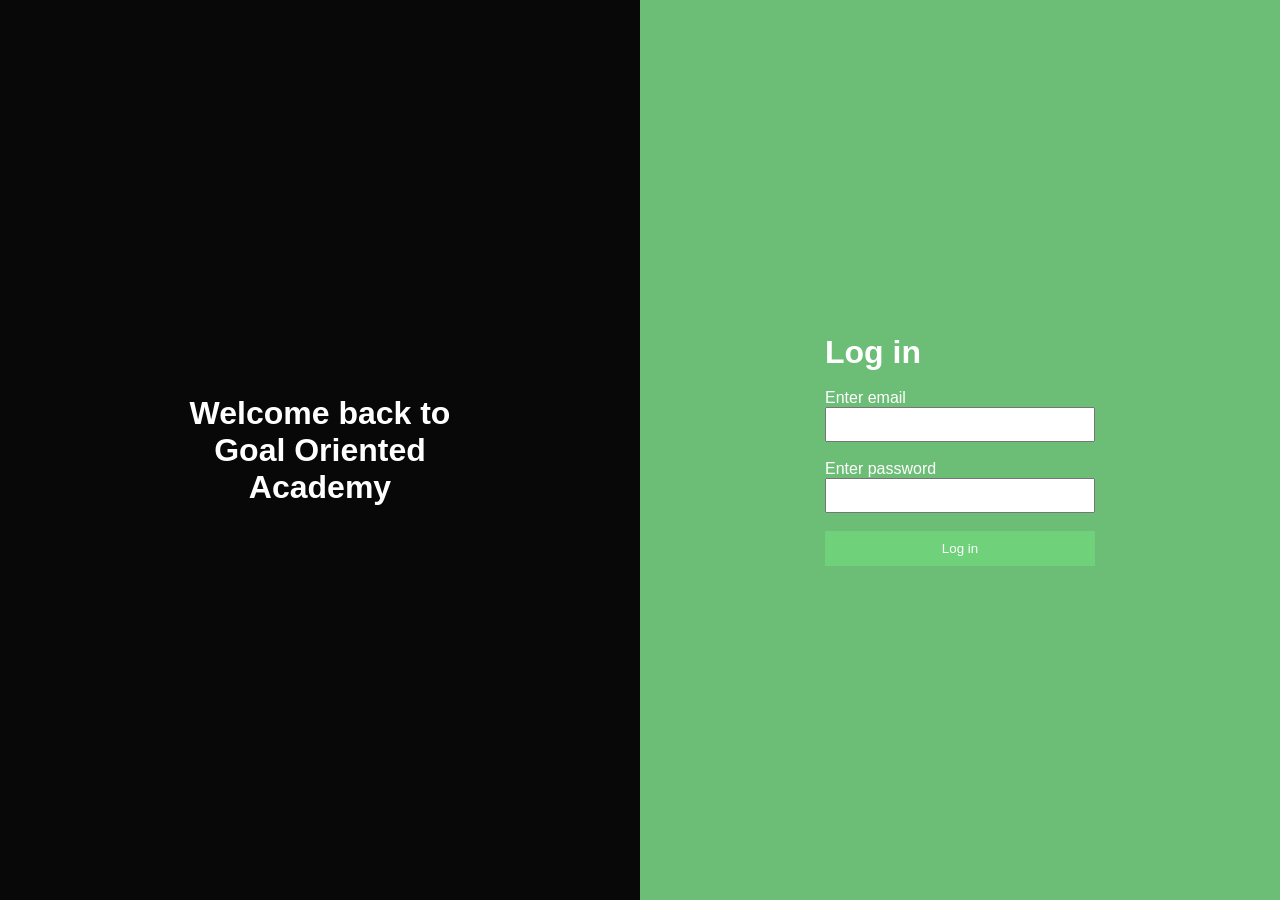
<file: login.html>
<!DOCTYPE html>
<html lang="en">
<head>
    <meta charset="UTF-8">
    <meta name="viewport" content="width=device-width, initial-scale=1.0">
    <title>Document</title>
    <link rel="stylesheet" href="css/login.css">
    <link rel="icon" type="image/x-icon" href="images/favicon.jpg">
</head>
<body>
    <div id="greet">
            <h1 style="text-align: center;">Welcome back to <br>
            Goal Oriented <br>
            Academy</h1>
    </div>
    <form id="form">
        <div>
            <h1>Log in</h1><br>
            <section id="sect">
                <label for="email">Enter email</label>
                <input type="email" id="email" name="email" required><br>
                <label for="pass">Enter password</label>
                <input type="password" name="password" id="pass" required minlength="6" maxlength="15"><br>
                <button type="submit">Log in</button>
            </section>
        </div>
    </form>

    <script src="js/login.js"></script>
</body>
</html>
</file>
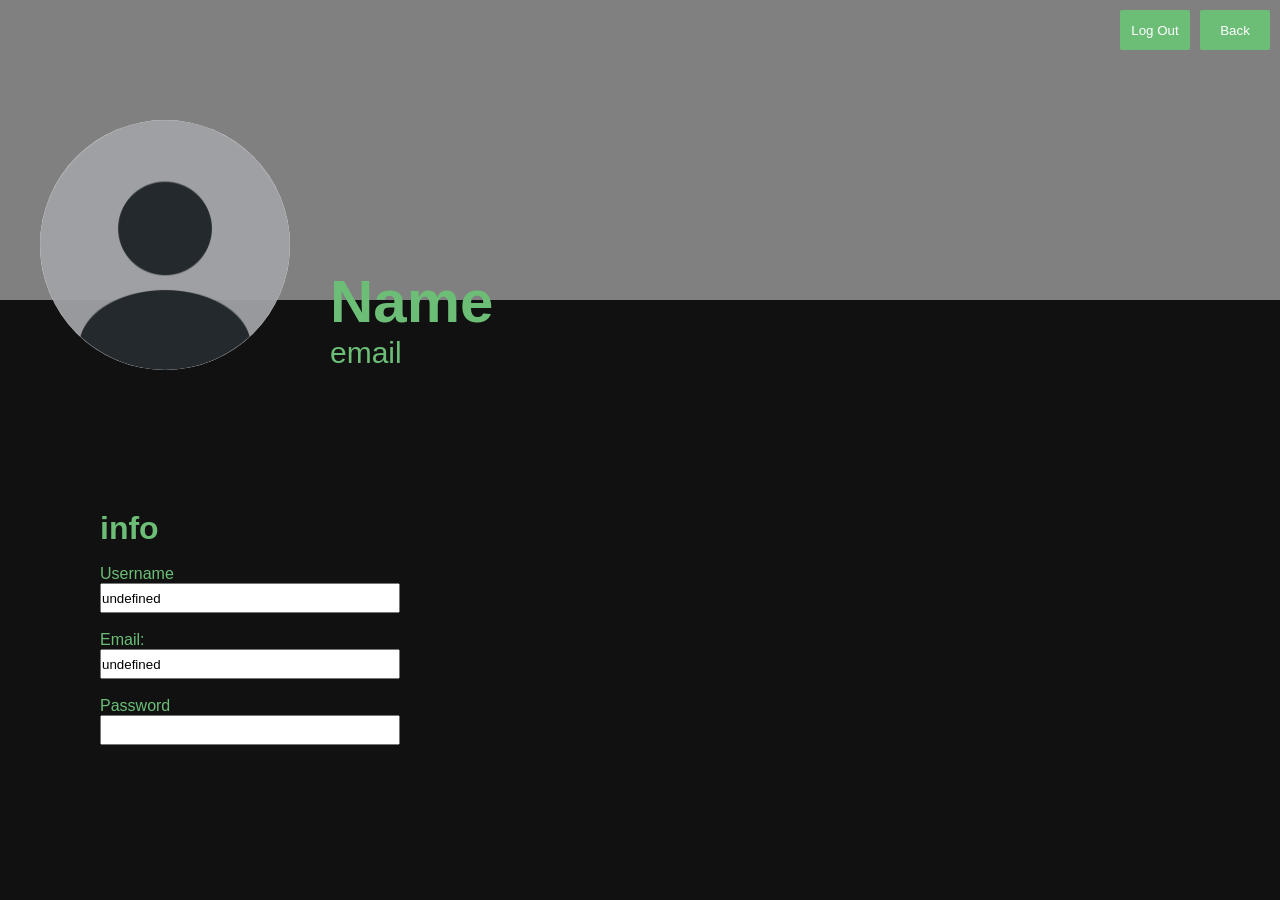
<file: profile.html>
<!DOCTYPE html>
<html lang="en">
<head>
    <meta charset="UTF-8">
    <meta name="viewport" content="width=device-width, initial-scale=1.0">
    <title>Profile</title>
    <link rel="stylesheet" href="css/profile.css">
    <link rel="icon" type="image/x-icon" href="images/favicon.jpg">
</head>
<body>
    <img src="images/gray.png" id="banner" style="z-index: -1;">
    <div id="cont">
        <div id="main">
            <img src="images/profile.png" style="width: 250px;" id="prof">
            <section id="content">
                <h1 id="name">Name</h1>
                <p id="email">Email</p>
            </section>
        </div>
        <div id="main1">
            <h1>info</h1><br>
            <label for="username">Username</label>
            <input type="text" readonly value="" id="username"><br>
            <label for="em">Email:</label>
            <input type="text" id="em" value="" readonly><br>
            <label for="userpass">Password</label>
            <input type="text" id="userpass" value="" readonly>
        </div>
        <button id="logout">Log Out</button>
        <a href="index.html"><button class="button">Back</button></a>
    </div>
    <script src="js/profile.js"></script>
</body>
</html>
</file>
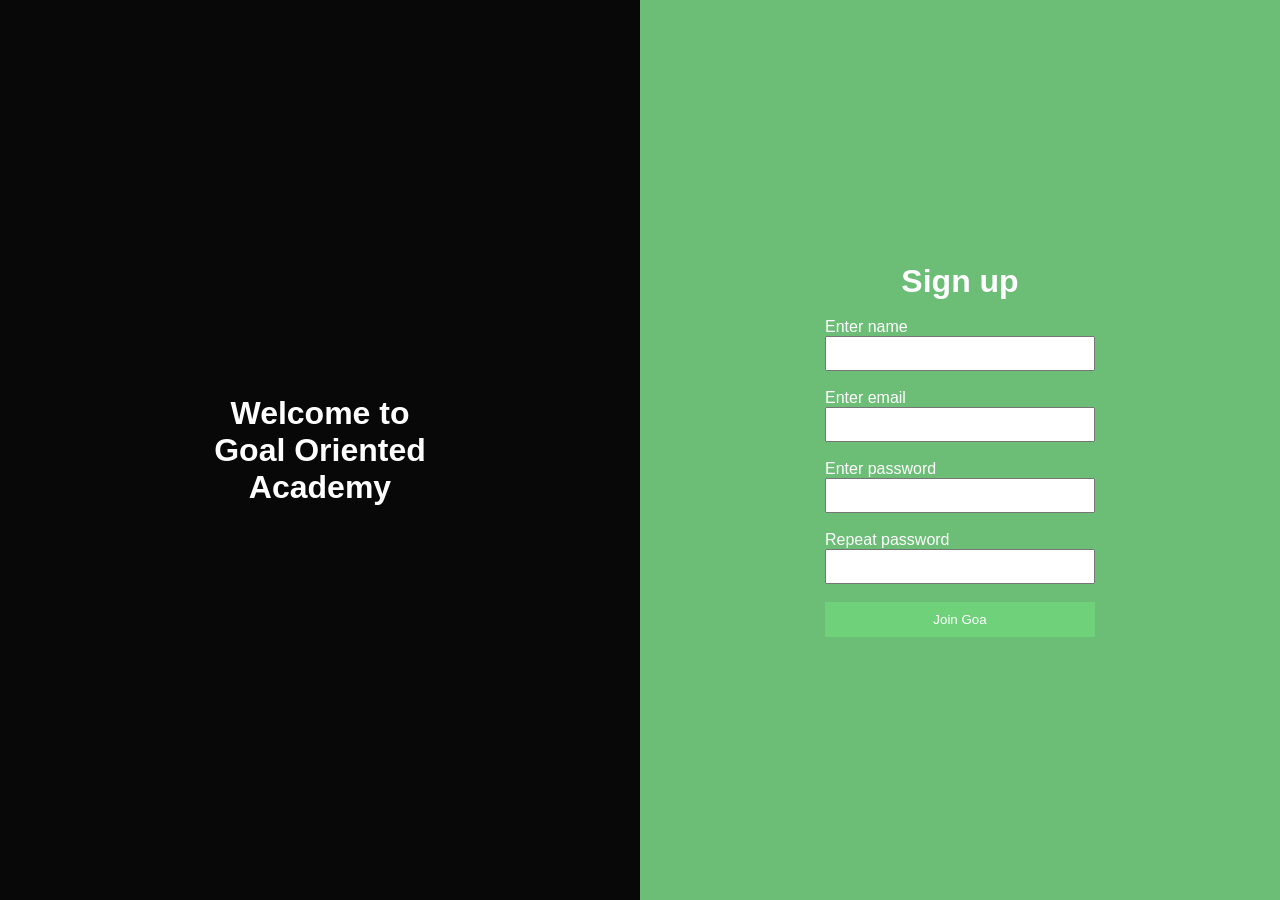
<file: signup.html>
<!DOCTYPE html>
<html lang="en">
<head>
    <meta charset="UTF-8">
    <meta name="viewport" content="width=device-width, initial-scale=1.0">
    <title>Sign up</title>
    <link rel="stylesheet" href="css/signup.css">
    <link rel="icon" type="image/x-icon" href="images/favicon.jpg">
</head>
<body>
    <div id="greet">
        <h1 style="text-align: center;">Welcome to <br>
        Goal Oriented <br>
        Academy</h1>
    </div>
    <form id="form">
        <h1>Sign up</h1><br>
        <section id="sect">
            <label for="name">Enter name</label>
            <input type="text" id="name" name="name" required><br>
            <label for="email">Enter email</label>
            <input type="email" id="email" name="email" required><br>
            <label for="pass">Enter password</label>
            <input type="password" name="password" id="pass" required minlength="6" maxlength="15"><br>
            <label for="rep">Repeat password</label>
            <input type="password" name="repeat" id="rep" required minlength="6" maxlength="15"><br>
            <button type="submit">Join Goa</button>
        </section>
    </form>
    <script src="js/signup.js"></script>
</body>
</html>
</file>
<file: css/login.css>
*{
    padding: 0;
    margin: 0;
    box-sizing: border-box;
}

body {
    background-color: rgba(0, 0, 0, 0.932); 
    font-family: "Cascadia Mono", sans-serif;
    font-optical-sizing: auto;
    font-style: normal;
    display: flex;
    justify-content: center;
    align-items: center;
    height: 100vh;
    color: #fff;
}

#main {
    width: 800px;
    height: 600px;
    display: flex;
    color: #fff;
    border-radius: 10px;
    flex-wrap: wrap;
}

#greet {
    width: 50%;
    height: 100%;
    display: flex;
    justify-content: center;
    align-items: center;
    flex-wrap: wrap;
    background-color: rgba(0, 0, 0, 0.518); 
}

#form {
    width: 50%;
    height: 100%;
    background-color: #6cbe77;
    display: flex;
    flex-direction: column;
    justify-content: center;
    align-items: center;
    flex-wrap: wrap;
}

input {
    width: 270px;
    height: 35px;
}

#sect {
    display: flex;
    flex-direction: column;
}

button {
    height: 35px;
    border: none;
    background-color: #6fd27b;
    cursor: pointer;
    transition: 0.3s;
    color: #fff;
}

button:hover {
    background-color: #64aa6d;
}

@media (max-width: 686px){
    body {
        flex-direction: column;
    }

    #greet, #form {
        width: 100%;
    }
}
</file>
<file: css/profile.css>
* {
    padding: 0;
    margin: 0;
    box-sizing: border-box;
}

body {    
    font-family: "Cascadia Mono", sans-serif;
    font-optical-sizing: auto;
    font-style: normal;
    color: #6cbe77
;
    background-color: rgba(0, 0, 0, 0.932); 
}

#banner {
    width: 100%;
    height: 300px;
    position: absolute;
    top: 0;
}

#name {
    font-size: 60px;
}

#email {
    font-size: 30px;
}

#main {
    display: flex;
    align-items: end;
    gap: 40px;
    padding: 40px;
    margin-top: 80px;
    color: #6cbe77;
}

#main img {
    background-color: #ffffffe2;
    border-radius: 50%;
}

#main1 {
    display: flex;
    flex-direction: column;
    justify-content: start;
    align-items: start;
    padding: 100px;
}

input {
    width: 300px;
    height: 30px;
}

.button {
    width: 70px;
    height: 40px;
    border-radius: 2px;
    border: none;
    background-color: #6cbe77;
    color: #fff;
    cursor: pointer;
    transition: 0.3s;
    position: fixed;
    top: 10px;
    right: 10px;
}

.button:hover {
    background-color: #64aa6d;
}

#logout {
    width: 70px;
    height: 40px;
    border-radius: 2px;
    border: none;
    background-color: #6cbe77;
    color: #fff;
    cursor: pointer;
    transition: 0.3s;
    position: fixed;
    top: 10px;
    right: 90px;
}

#logout:hover {
    background-color: #64aa6d;
}

@media (max-width: 750px){
    #main {
        flex-direction: column;
        justify-content: center;
        align-items: center;
        text-align: center;
    }

    #main h1 {
        font-size: 40px;
    }

    #main p {
        font-size: 20px;
    }
}

@media (max-width: 513px){
    #main1 {
        padding: 50px;
    }
}
</file>
<file: css/signup.css>
*{
    padding: 0;
    margin: 0;
    box-sizing: border-box;
}

body {
    background-color: rgba(0, 0, 0, 0.932); 
    font-family: "Cascadia Mono", sans-serif;
    font-optical-sizing: auto;
    font-style: normal;
    display: flex;
    justify-content: center;
    align-items: center;
    height: 100vh;
    color: #fff;
}

#main {
    width: 800px;
    height: 600px;
    display: flex;
    color: #fff;
    border-radius: 10px;
    flex-wrap: wrap;
}

#greet {
    width: 50%;
    height: 100%;
    display: flex;
    justify-content: center;
    align-items: center;
    flex-wrap: wrap;
    background-color: rgba(0, 0, 0, 0.518); 
}

#form {
    width: 50%;
    height: 100%;
    background-color: #6cbe77;
    display: flex;
    flex-direction: column;
    justify-content: center;
    align-items: center;
    flex-wrap: wrap;
}

input {
    width: 270px;
    height: 35px;
}

#sect {
    display: flex;
    flex-direction: column;
}

button {
    height: 35px;
    border: none;
    background-color: #6fd27b;
    cursor: pointer;
    transition: 0.3s;
    color: #fff;
}

button:hover {
    background-color: #64aa6d;
}

@media (max-width: 686px){
    body {
        flex-direction: column;
    }

    #greet, #form {
        width: 100%;
    }
    #form {
        padding: 20px;
    }
}
</file>
